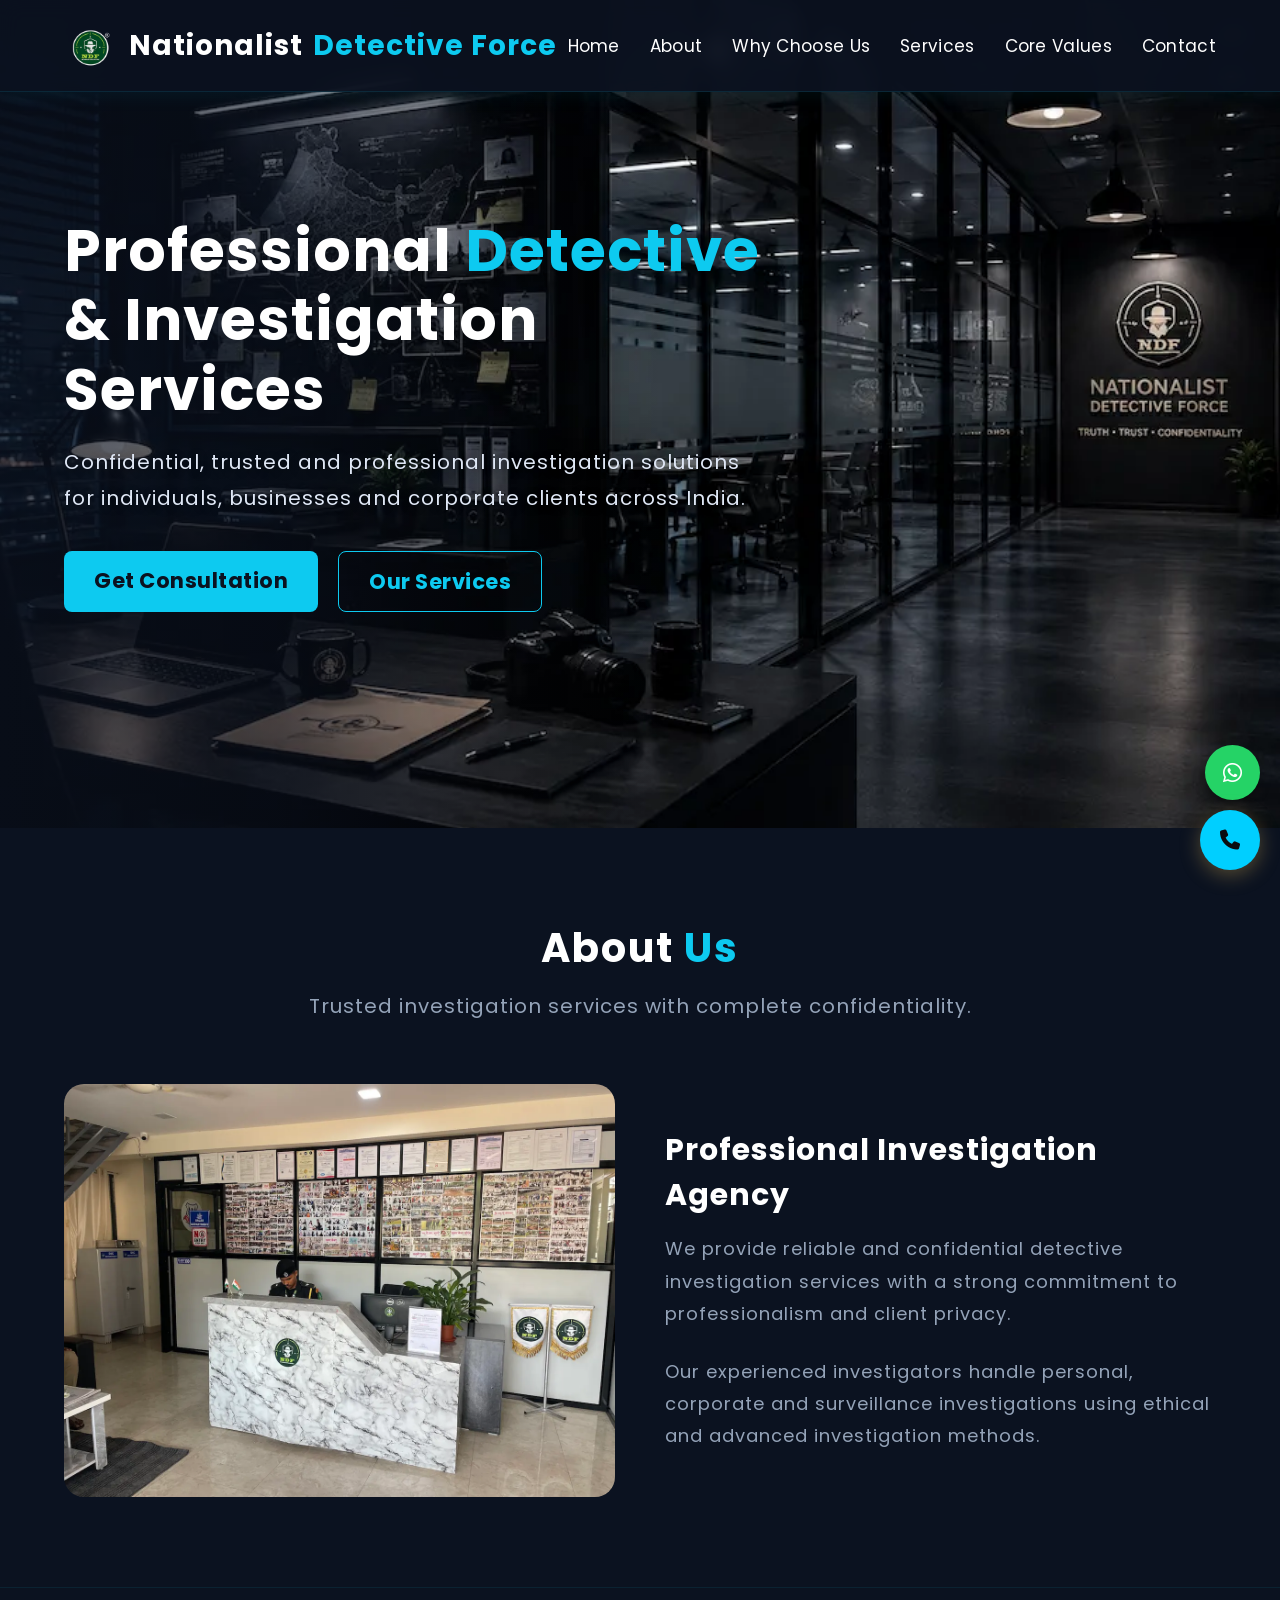
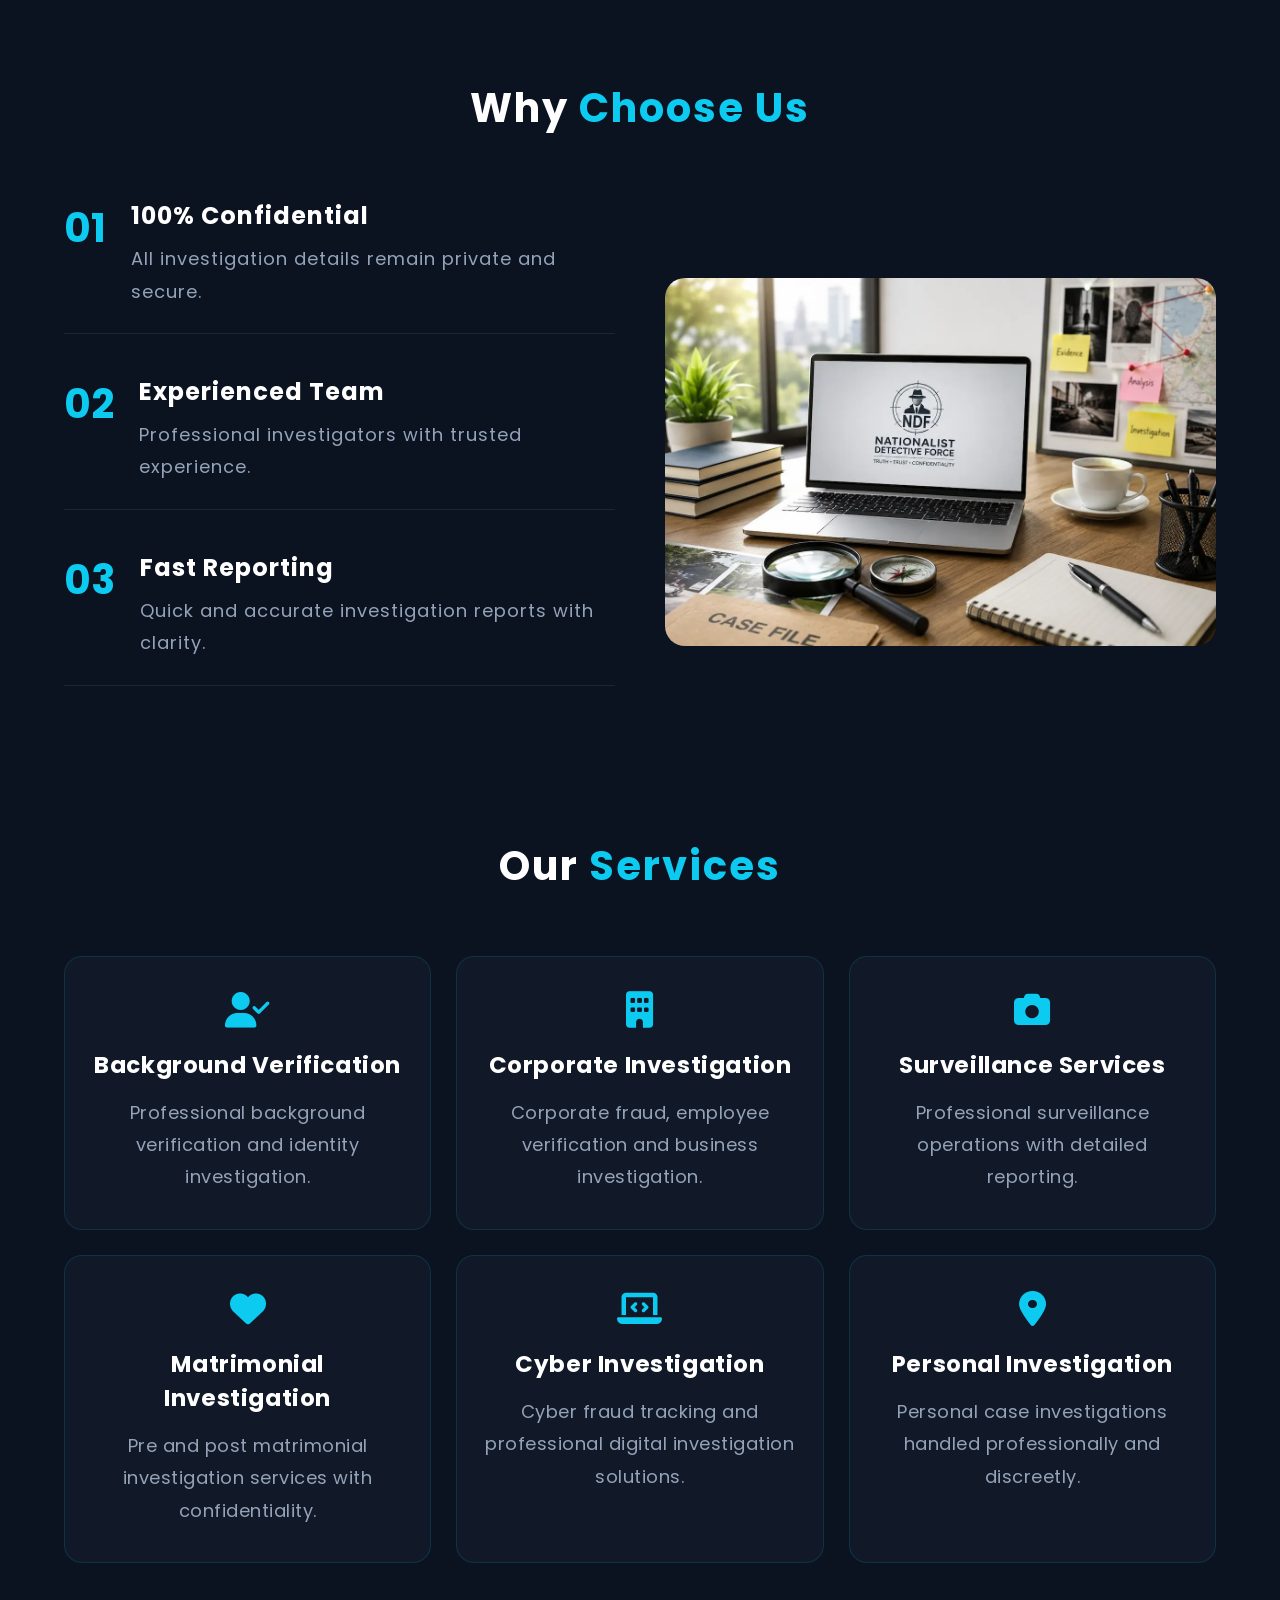
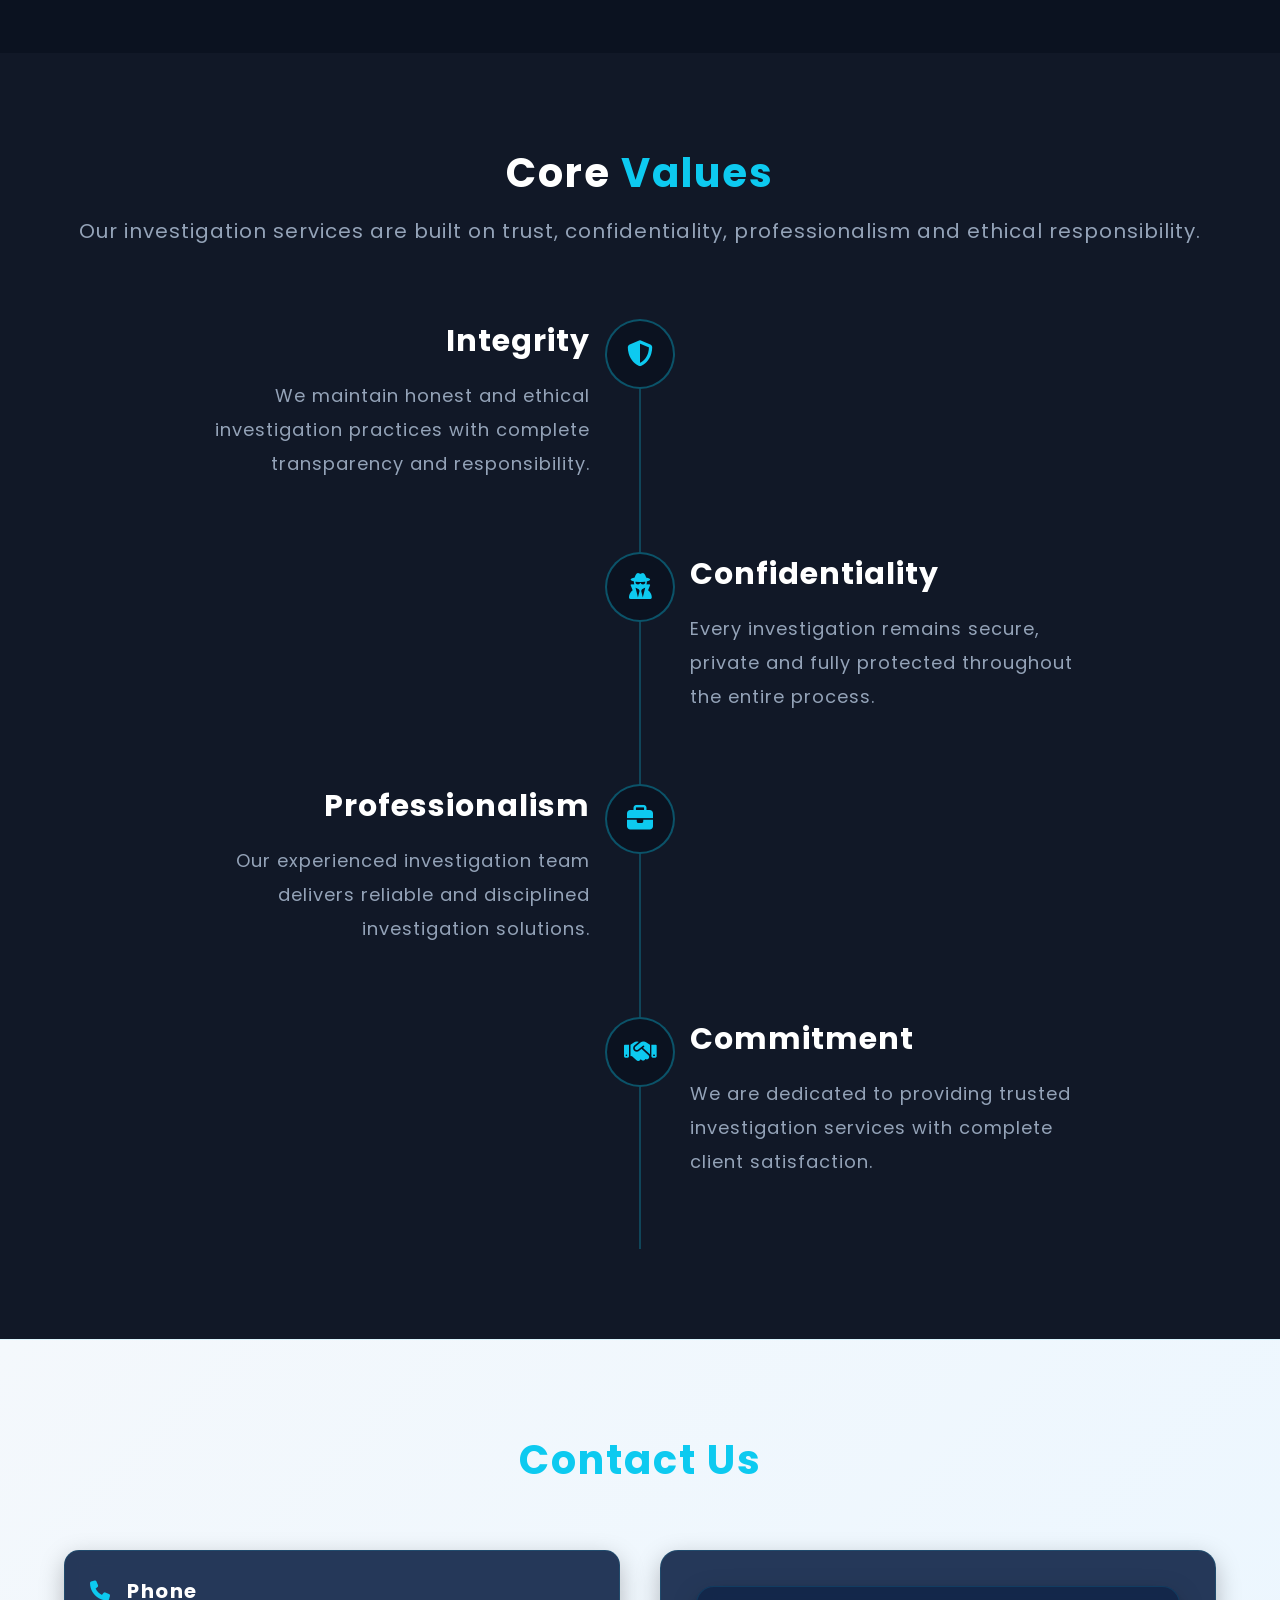
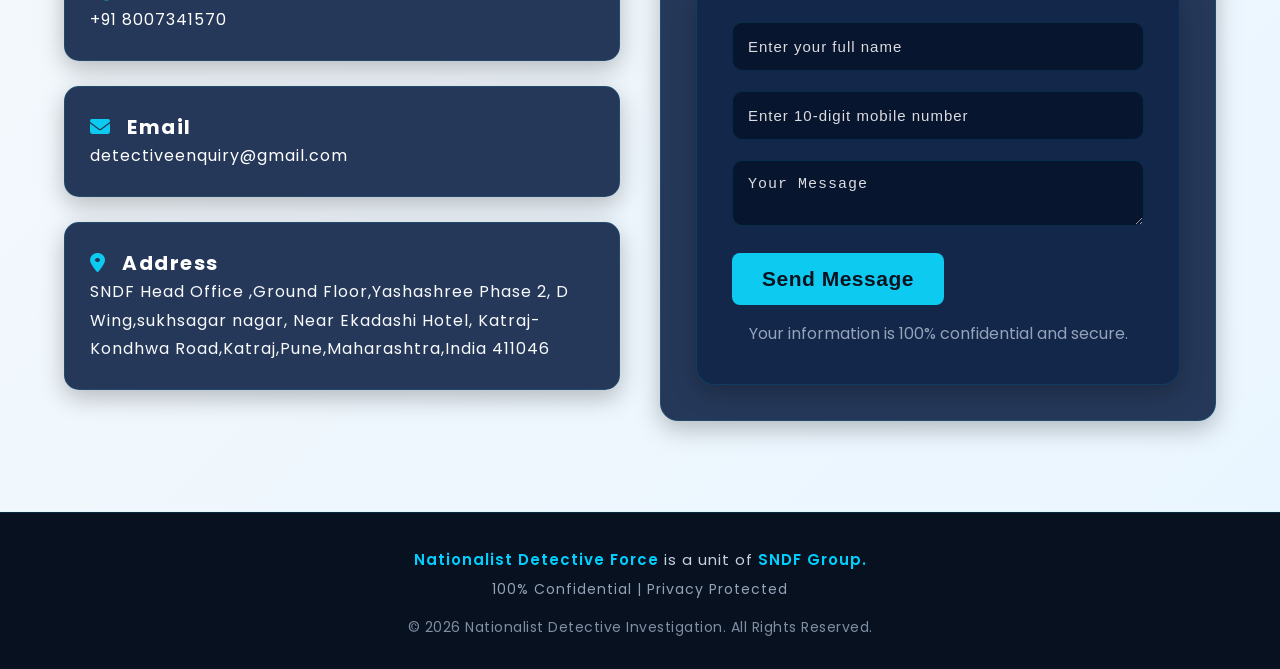
<file: index.html>
<!DOCTYPE html>
<html lang="en">

<head>
  <meta charset="UTF-8" />
  <meta name="viewport" content="width=device-width, initial-scale=1.0" />

  <title>Detective Investigation</title>

  <!-- CSS -->
  <link rel="stylesheet" href="index.css" />

  <!-- Google Fonts -->
  <link rel="preconnect" href="https://fonts.googleapis.com">
  <link href="https://fonts.googleapis.com/css2?family=Poppins:wght@300;400;500;600;700&display=swap"
  rel="stylesheet">

  <!-- Font Awesome -->
  <link rel="stylesheet" href="https://cdnjs.cloudflare.com/ajax/libs/font-awesome/6.5.1/css/all.min.css" />

  <link rel="icon" type="image/png" href="images/favicon.png">


</head>

<!-- ndfdetectiveforce.in -->

<body>

  <!-- NAVBAR -->

  <nav class="navbar">

    <div class="container nav-container">

      <div class="logo">
      <img src="images/logo.webp" alt="Logo">
       Nationalist<span>Detective Force</span>
      </div>

      <div class="nav-links">
        <a href="#home">Home</a>
        <a href="#about">About</a>
        <a href="#why">Why Choose Us</a>
        <a href="#services">Services</a>
        <a href="#values">Core Values</a>
        <a href="#contact">Contact</a>
      </div>

    </div>

  </nav>

  <!-- HERO -->

  <section class="hero" id="home">

    <div class="container">

      <div class="hero-content">

        <h1>
          Professional <span>Detective</span> & Investigation Services
        </h1>

        <p>
          Confidential, trusted and professional investigation solutions for individuals,
          businesses and corporate clients across India.
        </p>

        <div class="hero-buttons">
          <a href="#contact" class="btn btn-primary">Get Consultation</a>
          <a href="#services" class="btn btn-outline">Our Services</a>
        </div>

       

      </div>

    </div>

  </section>

  <!-- ABOUT -->

  <section id="about">

    <div class="container">

      <div class="section-title">
        <h2>About <span>Us</span></h2>
        <p>Trusted investigation services with complete confidentiality.</p>
      </div>

      <div class="about-content">

        <div class="about-image">
          <img
            src="images/IMG2.webp"
            alt="">
        </div>

        <div class="about-text">

          <h2>Professional Investigation Agency</h2>

          <p>
            We provide reliable and confidential detective investigation services with a strong
            commitment to professionalism and client privacy.
          </p>

          <br>

          <p>
            Our experienced investigators handle personal, corporate and surveillance investigations
            using ethical and advanced investigation methods.
          </p>

        </div>

      </div>

    </div>

  </section>

  <!-- WHY CHOOSE US -->

  <section id="why">

    <div class="container">

      <div class="section-title">
        <h2>Why <span>Choose Us</span></h2>
      </div>

      <div class="why-wrapper">

        <div class="why-left">

          <div class="why-item">
            <span>01</span>
            <div>
              <h3>100% Confidential</h3>
              <p>All investigation details remain private and secure.</p>
            </div>
          </div>

          <div class="why-item">
            <span>02</span>
            <div>
              <h3>Experienced Team</h3>
              <p>Professional investigators with trusted experience.</p>
            </div>
          </div>

          <div class="why-item">
            <span>03</span>
            <div>
              <h3>Fast Reporting</h3>
              <p>Quick and accurate investigation reports with clarity.</p>
            </div>
          </div>

        </div>

        <div class="why-right">

          <img
          src="images/img5.webp"
            alt="">

        </div>

      </div>

    </div>

  </section>

  <!-- SERVICES -->

  <section id="services">

    <div class="container">

      <div class="section-title">
        <h2>Our <span>Services</span></h2>
      </div>

      <div class="card-grid">

        <div class="card">
          <i class="fa-solid fa-user-check"></i>
          <h3>Background Verification</h3>
          <p>Professional background verification and identity investigation.</p>
        </div>

        <div class="card">
          <i class="fa-solid fa-building"></i>
          <h3>Corporate Investigation</h3>
          <p>Corporate fraud, employee verification and business investigation.</p>
        </div>

        <div class="card">
          <i class="fa-solid fa-camera"></i>
          <h3>Surveillance Services</h3>
          <p>Professional surveillance operations with detailed reporting.</p>
        </div>

        <div class="card">
          <i class="fa-solid fa-heart"></i>
          <h3>Matrimonial Investigation</h3>
          <p>Pre and post matrimonial investigation services with confidentiality.</p>
        </div>

        <div class="card">
          <i class="fa-solid fa-laptop-code"></i>
          <h3>Cyber Investigation</h3>
          <p>Cyber fraud tracking and professional digital investigation solutions.</p>
        </div>

        <div class="card">
          <i class="fa-solid fa-location-dot"></i>
          <h3>Personal Investigation</h3>
          <p>Personal case investigations handled professionally and discreetly.</p>
        </div>

      </div>

    </div>

  </section>

  <!-- CORE VALUES -->

  <!-- CORE VALUES -->

<section class="values" id="values">

  <div class="container">

    <div class="section-title">
      <h2>Core <span>Values</span></h2>

      <p>
        Our investigation services are built on trust, confidentiality,
        professionalism and ethical responsibility.
      </p>
    </div>

    <div class="values-timeline">

      <!-- VALUE 1 -->

      <div class="timeline-item left">

        <div class="timeline-dot">
          <i class="fa-solid fa-shield-halved"></i>
        </div>

        <div class="timeline-content">

          <h3>Integrity</h3>

          <p>
            We maintain honest and ethical investigation practices with
            complete transparency and responsibility.
          </p>

        </div>

      </div>

      <!-- VALUE 2 -->

      <div class="timeline-item right">

        <div class="timeline-dot">
          <i class="fa-solid fa-user-secret"></i>
        </div>

        <div class="timeline-content">

          <h3>Confidentiality</h3>

          <p>
            Every investigation remains secure, private and fully protected
            throughout the entire process.
          </p>

        </div>

      </div>

      <!-- VALUE 3 -->

      <div class="timeline-item left">

        <div class="timeline-dot">
          <i class="fa-solid fa-briefcase"></i>
        </div>

        <div class="timeline-content">

          <h3>Professionalism</h3>

          <p>
            Our experienced investigation team delivers reliable and
            disciplined investigation solutions.
          </p>

        </div>

      </div>

      <!-- VALUE 4 -->

      <div class="timeline-item right">

        <div class="timeline-dot">
          <i class="fa-solid fa-handshake"></i>
        </div>

        <div class="timeline-content">

          <h3>Commitment</h3>

          <p>
            We are dedicated to providing trusted investigation services
            with complete client satisfaction.
          </p>

        </div>

      </div>

    </div>

  </div>

</section>
  

  <!-- CONTACT -->

  <section id="contact">

    <div class="container">

      <div class="section-title">
        <h2>Contact <span>Us</span></h2>
      </div>

      <div class="contact-wrapper">

        <div class="contact-info">

          <div class="contact-box">
            <h3><i class="fa-solid fa-phone"></i> Phone</h3>
            <p><a href="tel:+918007341570">+91 8007341570</a></p>
          </div>

          <div class="contact-box">
            <h3><i class="fa-solid fa-envelope"></i> Email</h3>
            <p><a href="mailto:detectiveenquiry@gmail.com">
                detectiveenquiry@gmail.com
            </a></p>
          </div>

          <div class="contact-box">
            <h3><i class="fa-solid fa-location-dot"></i> Address</h3>
            <p>SNDF Head Office ,Ground Floor,Yashashree Phase 2, D Wing,sukhsagar nagar, Near Ekadashi Hotel, Katraj-Kondhwa Road,Katraj,Pune,Maharashtra,India 411046</p>
          </div>

        </div>

        <div class="contact-form">

        <form id="contactForm" class="contact-form" action="https://formsubmit.co/sndf4315@gmail.com" method="POST">


            <!-- <input type="text" placeholder="Your Name"> -->

             <input type="text" name="Full Name" placeholder="Enter your full name" 
             oninput="this.value = this.value.replace(/[^A-Za-z ]/g, '')" required>

            <input  type="tel"  name="mobile" placeholder="Enter 10-digit mobile number" pattern="[0-9]{10}"
            maxlength="10" minlength="10"  inputmode="numeric" required
            oninput="this.value = this.value.replace(/[^0-9]/g, '')" />

            <textarea placeholder="Your Message" name="msg"></textarea>

            <button type="submit" class="btn btn-primary">
              Send Message
            </button>

            <p style="text-align: center;margin-top: 15px;" class="contact-text">Your information is 100% confidential and secure.</p>


                <input type="hidden" name="_subject" value="🚨 New Detective Enquiry">

                <input type="hidden" name="_template" value="table">

                <input type="hidden" name="_next" value="https://detectivepune.in//thankyou.html">

                <input type="hidden" name="_captcha" value="false">

          </form>

        </div>

      </div>

    </div>

  </section>

  <!-- FOOTER -->

  <footer class="footer">
  <div class="footer-container">

    <div class="footer-extra">
      <p>
        <span>Nationalist Detective Force</span> is a unit of
        <span>SNDF Group.</span>
      </p>

      <p class="privacy-text">
        100% Confidential | Privacy Protected
      </p>
    </div>

    <div class="footer-bottom">
      © 2026 Nationalist Detective Investigation. All Rights Reserved.
    </div>

  </div>
</footer>

<a href="https://wa.me/918007341905" class="whatsapp-float" target="_blank" aria-label="Chat with us on WhatsApp">
    <i class="fab fa-whatsapp"></i>
</a>

<button class="floating-call" onclick="window.location.href='tel:+918007341570'"  aria-label="Call detective agency now">
    <i class="fas fa-phone"></i>
</button>


</body>

</html>
</file>
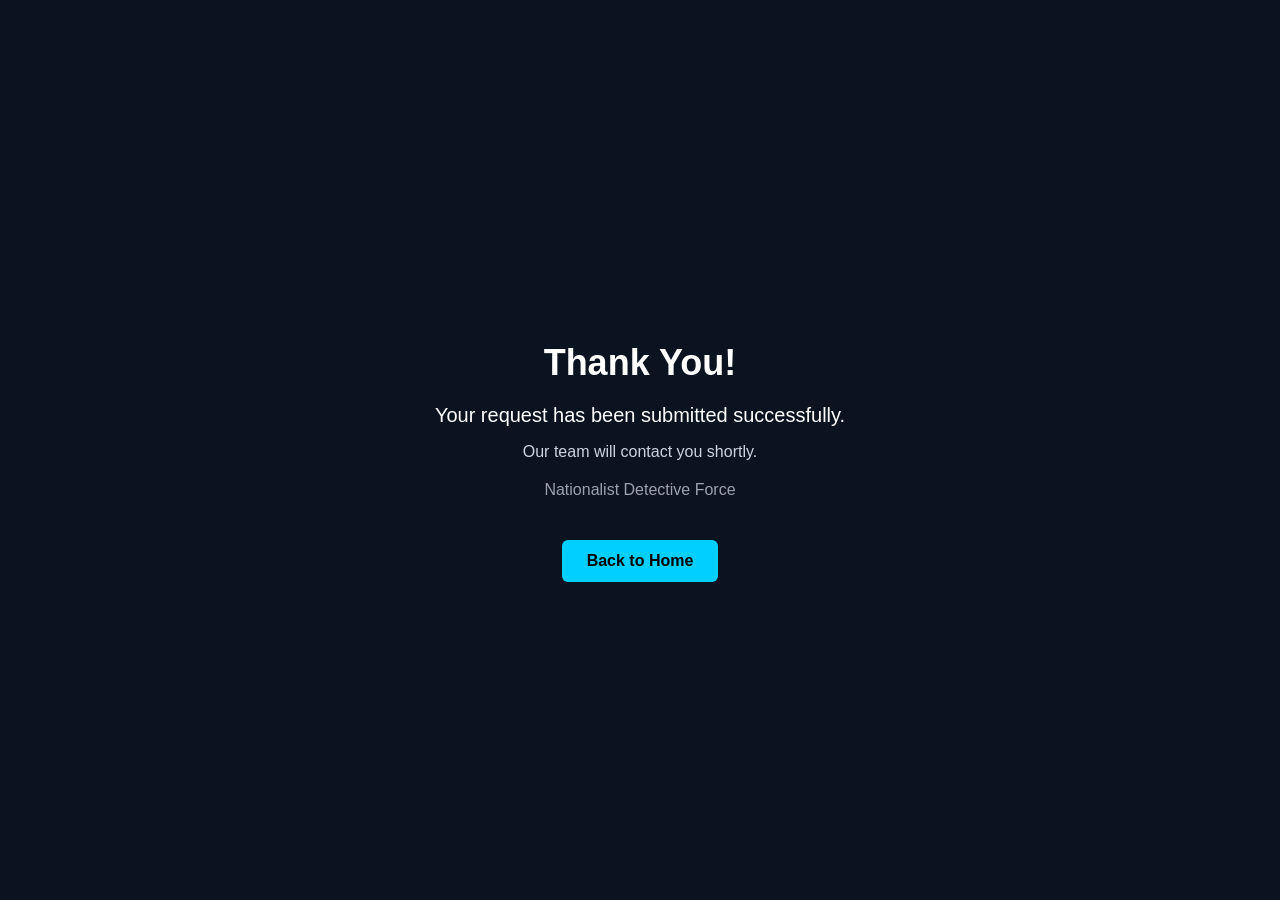
<file: thankyou.html>
<!DOCTYPE html>
<html lang="en">
<head>
    <meta charset="UTF-8">
    <meta name="viewport" content="width=device-width, initial-scale=1.0">
    <title>Thank You</title>

    <style>
        body {
            margin: 0;
            padding: 0;
            background: #0b1220;
            color: white;
            font-family: Arial, sans-serif;
            display: flex;
            align-items: center;
            justify-content: center;
            height: 100vh;
            text-align: center;
        }

        .container {
            max-width: 600px;
            padding: 20px;
        }

        h1 {
            font-size: 36px;
            margin-bottom: 15px;
        }

        .main-text {
            font-size: 20px;
            margin-bottom: 10px;
        }

        .sub-text {
            font-size: 16px;
            color: #cbd5e1;
        }

        .btn {
            margin-top: 25px;
            display: inline-block;
            padding: 12px 25px;
            background:  #00cfff;
            color: #000;
            text-decoration: none;
            border-radius: 6px;
            font-size: 16px;
            font-weight: bold;
        }

        .btn:hover {
            background: hsl(30, 18%, 96%);
            
        }

        /* 📱 Mobile Responsive */
        @media (max-width: 600px) {
            h1 {
                font-size: 28px;
            }

            .main-text {
                font-size: 18px;
            }

            .sub-text {
                font-size: 14px;
            }

            .btn {
                font-size: 14px;
                padding: 10px 20px;
            }
        }
    </style>
</head>

<body>

    <div class="container">
        <h1>Thank You!</h1>
        <p class="main-text">Your request has been submitted successfully.</p>
        <p class="sub-text">Our team will contact you shortly.</p>
        <p style="margin-top:20px; color:#9ca3af;">
            Nationalist Detective Force
        </p>

        <a href="/" class="btn">Back to Home</a>

       

    </div>

</body>
</html>
</file>
<file: index.css>
*{
  margin:0;
  padding:0;
  box-sizing:border-box;
  scroll-behavior:smooth;
}

body{
  font-family:'Poppins',sans-serif;
  background:#0b1220;
  color:#fff;
  overflow-x:hidden;
}

:root{
  --primary:#0dcaf0;
  --dark:#0b1220;
  --secondary:#111827;
  --text:#f8fafc;
  --gray:#94a3b8;
}

.container{
  width:90%;
  max-width:1200px;
  margin:auto;
}

section{
  padding:90px 0;
}

h1,h2,h3{
  font-weight:700;
}

p{
  color:var(--gray);
  line-height:1.8;
}

img{
  width:100%;
  display:block;
}

/* NAVBAR */

.navbar{
  position:fixed;
  top:0;
  left:0;
  width:100%;
  z-index:1000;
  background:rgba(11,18,32,0.92);
  backdrop-filter:blur(10px);
  border-bottom:1px solid rgba(13,202,240,0.12);
  box-shadow:0 2px 20px rgba(13,202,240,0.08);}

.nav-container{
  display:flex;
  justify-content:space-between;
  align-items:center;
  padding:18px 0;
}

.logo{
  font-size:28px;
  font-weight:700; 
  letter-spacing: 1px;
  display:flex;
  align-items:center;
  gap:10px;

}

.logo img{
  width:55px;
  height:55px;
  object-fit:contain;
}



.logo span{
  color:var(--primary);
}

.nav-links{
  display:flex;
  gap:30px;
}

.nav-links a{
  text-decoration:none;
  color:#fff;
  transition:0.3s;
  letter-spacing: 0.3px;
  font-size: 17px;
}

.nav-links a:hover{
  color:var(--primary);
}

/* HERO */

.hero{
  height:92vh; 
  display:flex;
  align-items:center;
  background:
  linear-gradient(
    to right,
    rgba(11,18,32,0.72) 0%,
    rgba(11,18,32,0.58) 22%,
    rgba(11,18,32,0.18) 38%,
    rgba(11,18,32,0) 52%
  ),
  url('images/bg.webp') center/cover;
  background-attachment:fixed;
}

.hero-content{
  max-width:700px;
}

.hero h1{
  font-size:58px;
  line-height:1.2;
  margin-bottom:20px;
  letter-spacing: 1px;
}

.hero h1 span{
  color:var(--primary);
}

.hero p{
  font-size:20px;
  margin-bottom:35px;
  letter-spacing: 1px;
  color: #dfe7f5;
  text-shadow: 0 2px 10px rgba(0,0,0,0.4);

}

.hero-buttons{
  display:flex;
  gap:20px;
  flex-wrap:wrap;
}

.btn{
  padding:14px 30px;
  border-radius:8px;
  text-decoration:none;
  font-weight:bold;
  transition:0.3s;
  display:inline-block;
  font-size: 21px;
  letter-spacing: 0.5px;
}


.btn-primary{
  background:var(--primary);
  color:var(--dark);
}

.btn-outline{
  border:1px solid var(--primary);
  color:var(--primary);
}

.btn:hover{
  transform:translateY(-3px);
}

/* SECTION TITLE */

.section-title{
  text-align:center;
  margin-bottom:60px;
}

.section-title h2{
  font-size:40px;
  margin-bottom:10px;
  letter-spacing: 2px;
}

.section-title p{
    font-size: 20px;
    letter-spacing: 1px;
}

.section-title span{
  color:var(--primary);
}

/* ABOUT */

.about-content{
  display:grid;
  grid-template-columns:repeat(2,1fr);
  gap:50px;
  align-items:center;
}

.about-image img{
  border-radius:20px;
}

.about-text h2{
    font-size: 30px;
    margin-bottom: 15px;
    letter-spacing: 1px;
} 

.about-text p{
    font-size: 18px;
    letter-spacing: 1px;
}

#about {
  border-bottom: 1px solid rgba(0, 212, 240, 0.08);
}



/* WHY CHOOSE US */

.why-wrapper{
  display:grid;
  grid-template-columns:1fr 1fr;
  gap:50px;
  align-items:center;
}

.why-item{
  display:flex;
  gap:25px;
  margin-bottom:40px;
  padding-bottom:25px;
  border-bottom:1px solid rgba(255,255,255,0.08);
}

.why-item span{
  font-size:40px;
  font-weight:700;
  color:var(--primary); 
}

.why-item h3{
  margin-bottom:10px;
  font-size: 24px;
  letter-spacing: 1px;
}

.why-item p{
    font-size: 18px;
    letter-spacing: 1px;
}

.why-right img{
  border-radius:20px;
}

#why {
  padding-bottom: 20px;
}

/* SERVICES */

.card-grid{
  display:grid;
  grid-template-columns:repeat(3,1fr);
  gap:25px;
}

.card{
  background:var(--secondary);
  padding:35px 28px;
  border-radius:18px;
  border:1px solid rgba(13,202,240,0.15);
  transition:0.3s;
  text-align: center;
}

.card:hover{
  transform:translateY(-8px);
  border-color:var(--primary);
}

.card i{
  font-size:36px;
  color:var(--primary);
  margin-bottom:20px;
  
}

.card h3{
  margin-bottom:15px;
  font-size: 23px;
  letter-spacing: 0.6px;
}

.card p{
  font-size: 18px;
  letter-spacing: 0.5px;
}

/* VALUES */
/* VALUES */

.values{
  background:var(--secondary);
  position:relative;
}

.values-timeline{
  position:relative;
  margin-top:70px;
}

.values-timeline::before{
  content:"";
  position:absolute;
  left:50%;
  top:0;
  transform:translateX(-50%);
  width:2px;
  height:100%;
  background:rgba(13,202,240,0.25);
}

.timeline-item{
  position:relative;
  width:50%;
  padding:0 50px 70px 50px;
}

.timeline-item.left{
  left:0;
  text-align:right;
}

.timeline-item.right{
  left:50%;
}

.timeline-dot{
  width:70px;
  height:70px;
  border-radius:50%;
  background:#0b1220;
  border:2px solid rgba(13,202,240,0.35);
  display:flex;
  align-items:center;
  justify-content:center;
  position:absolute;
  top:0;
  z-index:2;
}

.timeline-item.left .timeline-dot{
  right:-35px;
}

.timeline-item.right .timeline-dot{
  left:-35px;
}

.timeline-dot i{
  color:var(--primary);
  font-size:26px;
}

.timeline-content h3{
  font-size:30px;
  margin-bottom:15px;
  letter-spacing: 1px;
}

.timeline-content p{
  line-height:1.9;
  max-width:420px;
  font-size: 18px;
  letter-spacing: 1px;

}

.timeline-item.left .timeline-content p{
  margin-left:auto;
}




/* RESPONSIVE */

@media(max-width:768px){

  .values-timeline::before{
    left:30px;
  }

  .timeline-item{
    width:100%;
    padding-left:90px;
    padding-right:20px;
    left:0 !important;
    text-align:left !important;
  }

  .timeline-dot{
    left:0 !important;
    right:auto !important;
    width:60px;
    height:60px;
  }

  .timeline-content h3{
    font-size:24px;
  }

  .timeline-content p{
    max-width:100%;
  }

}


/* CONTACT */

#contact{
     background: linear-gradient(
    135deg,
    #f4f8fc,
    #eaf6ff
  );
  border-top: 1px solid rgba(0, 212, 255, 0.08);
  border-bottom: 1px solid rgba(0, 212, 255, 0.08);
}

.contact-wrapper{
  display:grid;
  grid-template-columns:repeat(2,1fr);
  gap:40px;
}

.contact-info{
  display:flex;
  flex-direction:column;
  gap:25px;
}

.contact-box{
  
  background: rgba(20, 40, 75, 0.92);
  border: 1px solid rgba(0, 212, 255, 0.12);
  backdrop-filter: blur(10px);
  -webkit-backdrop-filter: blur(10px);
  box-shadow: 0 8px 25px rgba(0, 0, 0, 0.25);
  padding:25px;
  border-radius:15px;
 
}

.contact-box i{
  color:var(--primary);
  margin-right:10px;
}

.contact-box h3{
    font-size: 20px;
    letter-spacing: 1.5px;
} 

.contact-box p{
    font-size: 16px;
    letter-spacing: 1px;
    color: #f8fafc;
}

.contact-box a {
  color: #fff;
  text-decoration: none;
}

.contact-box a:hover {
  color: #00cfff;
}


.contact-form{
  background: rgba(20, 40, 75, 0.92);
  border: 1px solid rgba(0, 212, 255, 0.12);
  backdrop-filter: blur(10px);
  -webkit-backdrop-filter: blur(10px);
  box-shadow: 0 8px 25px rgba(0, 0, 0, 0.25);
  padding:35px;
  border-radius:18px;
}

.contact-form input,
.contact-form textarea{
  width:100%;
  padding:15px;
  margin-bottom:20px;
  background: rgba(5, 15, 35, 0.7);
  border: 1px solid rgba(0, 212, 255, 0.12);
  border-radius:10px;
  color:#fff;
  outline:none;
  font-size: 15px;
  letter-spacing: 1px;
}



.contact-form input::placeholder,
.contact-form textarea::placeholder {
  color: rgba(255, 255, 255, 0.85);
}

.contact-form button{
  border:none;
  cursor:pointer;
  
}

#contact h2{
    color:var(--primary);;

}


/* FOOTER */
.footer {
  background: #07111f;
  border-top: 1px solid rgba(0, 207, 255, 0.12);
  padding: 28px 20px;
  text-align: center;
}

.footer-container {
  max-width: 1200px;
  margin: auto;
}

/* Top Text */
.footer-extra {
  margin-bottom: 14px;
}

.footer-extra p {
  margin: 6px 0;
  color: #c7d3e0;
  font-size: 15px;
  line-height: 1.7;
  letter-spacing: 1px;
}

.footer-extra span {
  color: #00cfff;
  font-weight: 600;
}

/* Privacy Line */
.privacy-text {
  color: #94a3b8 !important;
  font-size: 14px !important;
  
}

/* Copyright */
.footer-bottom {
  color: #7f8ea3;
  font-size: 14px;
  line-height: 1.6;
  letter-spacing: 0.5px;
}

/* MOBILE */
@media (max-width: 768px) {

  .footer {
    padding: 24px 15px;
  }

  .footer-extra p {
    font-size: 13px;
    line-height: 1.8;
  }

  .privacy-text {
    font-size: 12px !important;
  }

  .footer-bottom {
    font-size: 12px;
    line-height: 1.7;
  }
}



/* RESPONSIVE */

@media(max-width:992px){

  .hero h1{
    font-size:42px;
  }

  .about-content,
  .why-wrapper,
  .contact-wrapper,
  .card-grid{
    grid-template-columns:1fr;
  }

  

}

@media(max-width:768px){

  .nav-links{
    display:none;
  }

 @media(max-width:768px){

  .hero{
    height:100vh;

    background:
    linear-gradient(
      to right,
        rgba(11,18,32,0.72) 0%,
        rgba(11,18,32,0.58) 38%,
        rgba(11,18,32,0.20) 68%,
        rgba(11,18,32,0.05) 100%
    ),
    url('images/bg.webp');

    background-size:cover;
    background-position:81% center;
    background-repeat:no-repeat;
  }

}


  .hero-content{
    margin:auto;
    padding-top: 100px;
   
  }

  .hero-buttons{
    justify-content:center;
  }

  .btn{
    font-size: 19px;
    letter-spacing: 1px;
    font-weight: bold;
  }

  .hero h1{
      font-size: 32px;
      line-height: 1.3;
      letter-spacing: 0.5px;
  }

  .hero p{
    font-size: 18px;
    letter-spacing: 1px;
  }

   #about {
    padding: 70px 0 45px;
  }

  .section-title h2{
    font-size:33px;
  }

  .section-title p{
    font-size: 18px;
    letter-spacing: 1px;
  }

  .about-text h2{
    font-size: 28px;
    letter-spacing: 1px;
  }

  .about-text p{
   font-size: 17px;
  }

  .why-item span{
    font-size: 32px;
  }

  .why-item h3{
    font-size: 22px;
  }

  .why-item p{
    font-size: 17px;
  }

  .card-grid{
    grid-template-columns:1fr;
  }

  .logo{
    font-size: 18px;
    letter-spacing: 0.5px;
  }

  .timeline-content h3{
    font-size: 23px;
  }

   .timeline-content p{
    font-size: 17px;
   }

   .timeline-dot i {
    font-size: 24px;
   }

   .contact-box h3{
    font-size: 19px;
   }

   .contact-box p{
    font-size: 15px;
   }

   .contact-text{
    font-size: 14px;
    margin-top: 20px;
   }

}


/* WhatsApp (TOP) */
.whatsapp-float {
    position: fixed;
    bottom: 100px; 
    right: 20px;   
    background: #25D366;
    color: white;
    font-size: 22px;
    width: 55px;
    height: 55px;
    display: flex;
    align-items: center;
    justify-content: center;
    border-radius: 50%;
    z-index: 999;
    text-decoration: none;
    box-shadow: 0 4px 12px rgba(0,0,0,0.3);
}

/* Call (BOTTOM) */
.floating-call {
    position: fixed;
    bottom: 30px; 
    right: 20px;  
    background:  #00cfff;
     color: #0a0c0f;
    width: 60px;
    height: 60px;
    border-radius: 50%;
    display: flex;
    align-items: center;
    justify-content: center;
    font-size: 20px;
    cursor: pointer;
    box-shadow: 0 5px 20px rgba(198, 163, 78, 0.4);
    transition: all 0.3s;
    z-index: 999;
    border: none;
}

/* Hover */
.whatsapp-float:hover,
.floating-call:hover {
    transform: scale(1.1);
}
</file>
